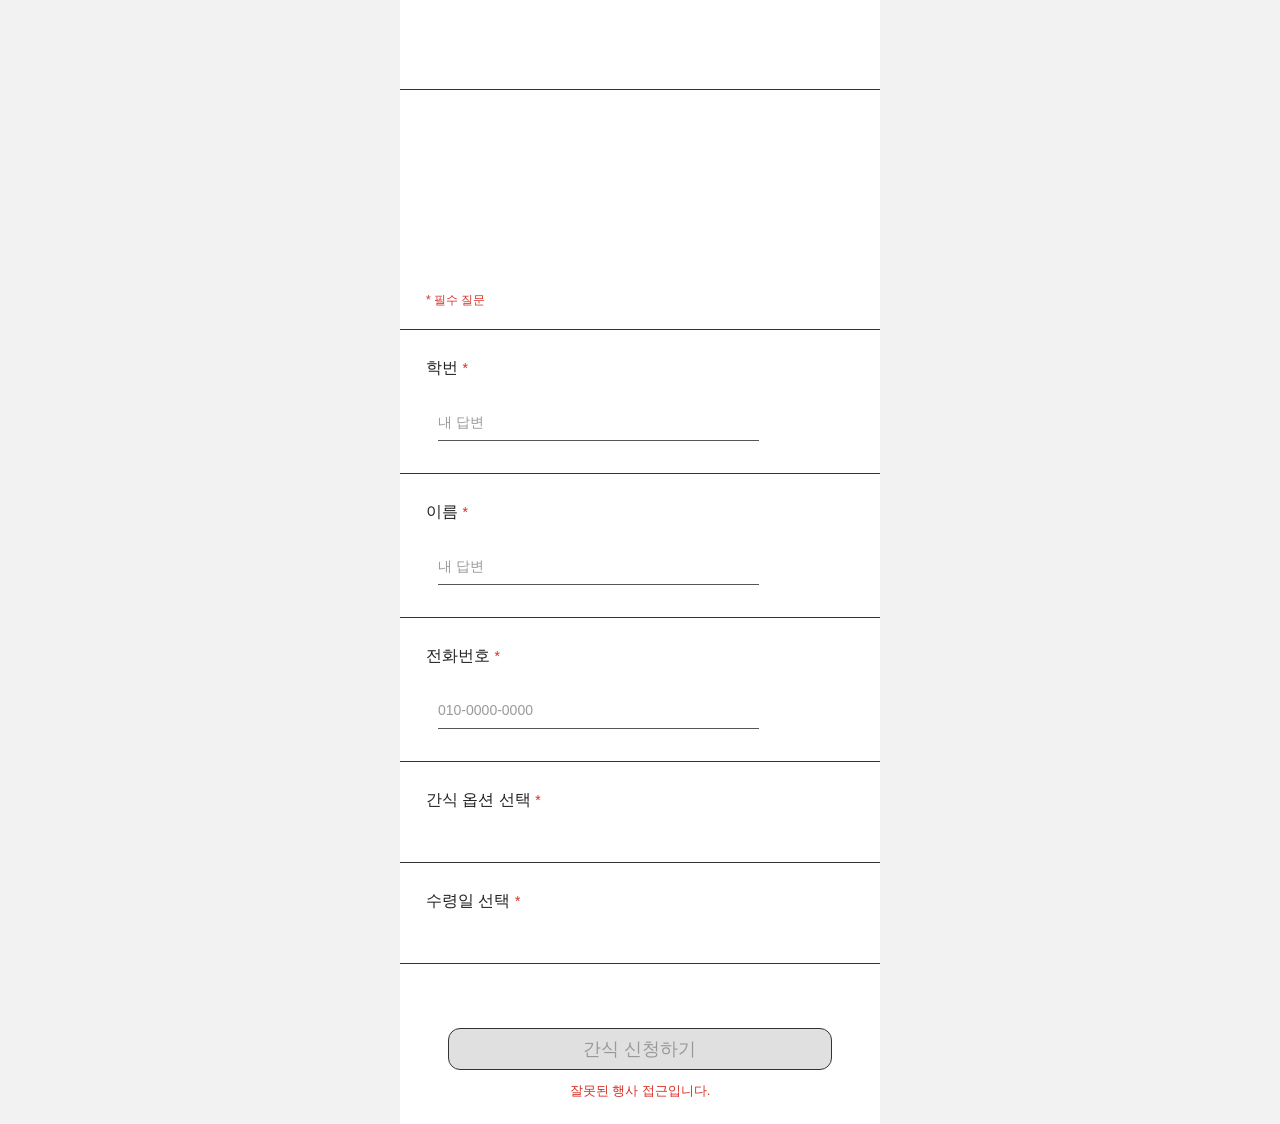
<file: src/main/resources/static/event.html>
<!DOCTYPE html>
<html lang="ko">

<head>
    <meta charset="UTF-8">
    <meta name="viewport" content="width=device-width, initial-scale=1">
    <title>간식 신청</title>
    <link rel="stylesheet" href="css/event.css">
</head>

<body class="event-page">
    <main class="container">
        <!-- 행사 제목 -->
        <header class="event-title">
            <h1 id="event-name"></h1>
        </header>

        <!-- 행사 안내문 -->
        <section id="event-info">
            <p id="event-description"></p>
            <p id="event-period"></p>
            <p class="required-notice">* 필수 질문</p>
        </section>

        <!-- 신청 폼 -->
        <form id="apply-form">

            <!-- 학번 -->
            <section class="form-card">
                <label for="student-id">
                    학번 <span class="required">*</span>
                </label>
                <input type="text"
                       id="student-id"
                       name="studentId"
                       placeholder="내 답변"
                       inputmode="numeric"
                       pattern="[0-9]{7}"
                       maxlength="7"
                       required>
            </section>

            <!-- 이름 -->
            <section class="form-card">
                <label for="student-name">
                    이름 <span class="required">*</span>
                </label>
                <input type="text"
                       id="student-name"
                       name="name"
                       placeholder="내 답변"
                       required>
            </section>

            <!-- 전화번호 -->
            <section class="form-card">
                <label for="phone">
                    전화번호 <span class="required">*</span>
                </label>
                <input type="tel"
                       id="phone"
                       name="phone"
                       placeholder="010-0000-0000"
                       required>
            </section>

            <!-- 간식 옵션 -->
            <section class="form-card">
                <h3>
                    간식 옵션 선택
                    <span class="required">*</span>
                </h3>
                <div id="option-list"></div>
            </section>

            <!-- 수령일 -->
            <section class="form-card">
                <h3>
                    수령일 선택
                    <span class="required">*</span>
                </h3>
                <div id="pickup-date-list"></div>
            </section>

            <!-- 신청 버튼 -->
            <div class="apply-area">
                <button type="submit"
                        id="apply-button"
                        disabled>
                    간식 신청하기
                </button>
                <p id="message" role="status"></p>
            </div>
        </form>
    </main>

    <script src="js/api.js"></script>
    <script src="js/socket.js"></script>
    <script src="js/event.js"></script>

</body>
</html>
</file>
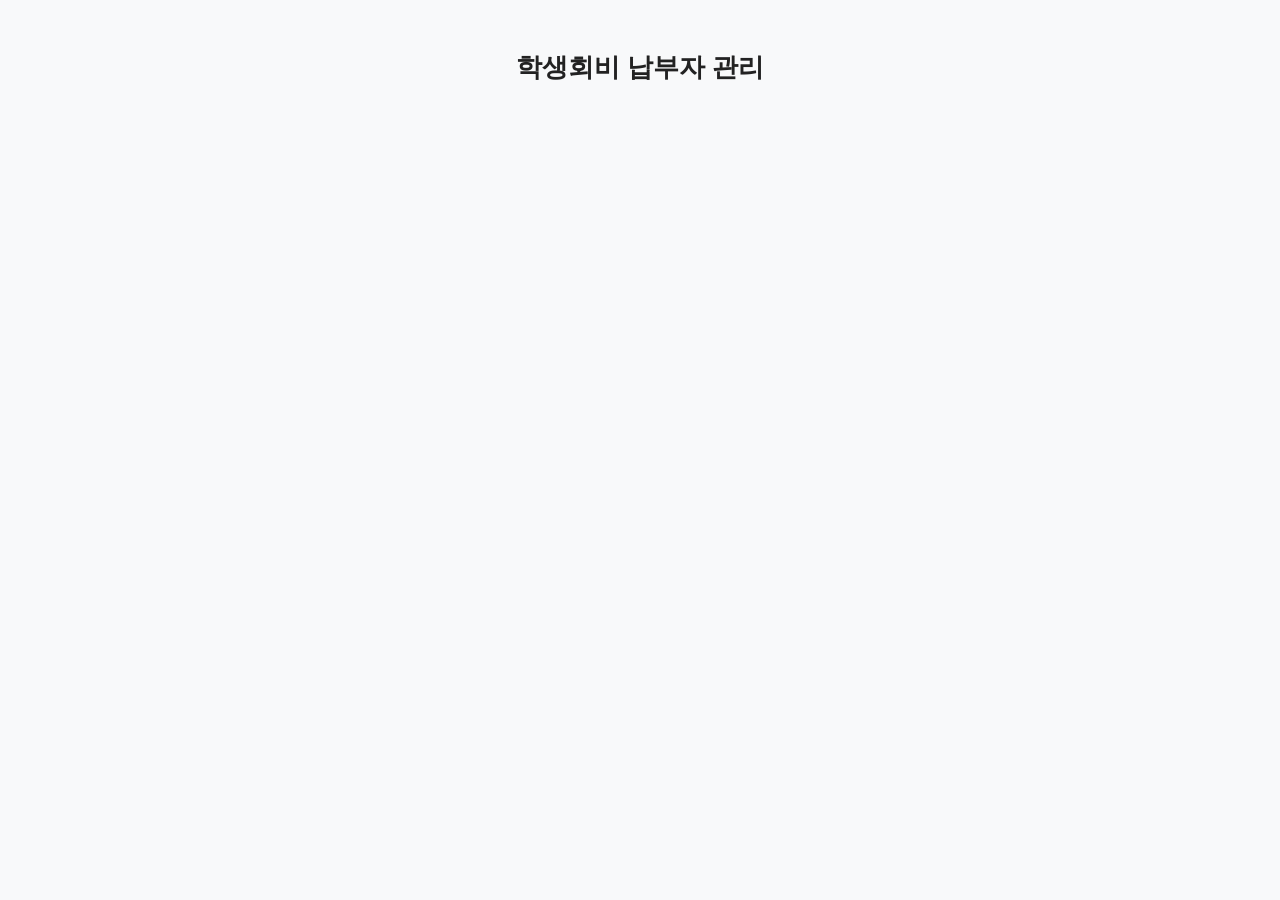
<file: src/main/resources/static/members.html>
<!DOCTYPE html>
<html lang="ko">
<head>
    <meta charset="UTF-8">
    <meta name="viewport" content="width=device-width, initial-scale=1">
    <title>학생회비 납부자 관리</title>
    <link rel="stylesheet" href="css/style.css">
</head>
<body>
    <!-- 납부자 명단 등록 (2순위) - 페이지 목록 기준 (와이어프레임에는 아직 없음) -->
    <main class="container">
        <h1>학생회비 납부자 관리</h1>
        <!-- TODO: 학번, 이름 명단 입력 → POST /api/admin/members, 등록된 명단 확인 -->
        <form id="members-form"></form>
    </main>

    <script src="js/api.js"></script>
    <script src="js/members.js"></script>
</body>
</html>
</file>
<file: src/main/resources/static/css/event.css>
/* ========================================
   event.html - 간식 신청 화면
======================================== */

body.event-page {
    margin: 0;
    padding: 0;
    background-color: #f2f2f2;
    font-family: "Noto Sans KR", Arial, sans-serif;
    color: #222;
}

.event-page * {
    box-sizing: border-box;
}

/* 전체 신청 화면 */
.event-page .container {
    width: 100%;
    max-width: 480px;
    min-height: 100vh;

    margin: 0 auto;
    padding: 0;

    background-color: #ffffff;
    border-radius: 0;
    box-shadow: none;

    display: flex;
    flex-direction: column;
}

/* 행사 제목 영역 */
.event-page .event-title {
    min-height: 90px;
    padding: 24px;

    display: flex;
    align-items: center;
    justify-content: center;

    border-bottom: 1px solid #333;
}

.event-page #event-name {
    margin: 0;
    font-size: 24px;
    font-weight: 600;
    text-align: center;
}

/* 행사 안내문 영역 */
.event-page #event-info {
    min-height: 240px;
    padding: 20px 26px;

    display: flex;
    flex-direction: column;

    border-bottom: 1px solid #333;
}

.event-page #event-description {
    flex: 1;
    margin: 0 0 20px;

    font-size: 14px;
    line-height: 1.8;
    white-space: pre-wrap;
    overflow-wrap: anywhere;
}

.event-page #event-period {
    margin: 10px 0;

    font-size: 12px;
    line-height: 1.6;
    color: #666;
}

.event-page .required-notice {
    margin: 8px 0 0;
    font-size: 12px;
    color: #d93025;
}

/* 신청 폼 */
.event-page #apply-form {
    display: flex;
    flex-direction: column;
    flex: 1;

    margin: 0;
    padding: 0;
}

/* 질문 영역 및 디바이더 */
.event-page .form-card {
    margin: 0;
    padding: 26px;

    background-color: #ffffff;

    border: none;
    border-bottom: 1px solid #333;
    border-radius: 0;
    box-shadow: none;
}

/* 질문 제목 */
.event-page .form-card > label,
.event-page .form-card > h3 {
    display: block;

    margin: 0 0 24px;

    font-size: 16px;
    font-weight: 500;
    line-height: 1.5;
}

/* 필수 질문 표시 */
.event-page .required {
    color: #d93025;
    font-size: 14px;
}

/* 주관식 입력창 */
.event-page input[type="text"],
.event-page input[type="tel"] {
    display: block;

    width: 75%;
    margin: 0 0 6px 12px;
    padding: 10px 0;

    background-color: transparent;

    border: none;
    border-bottom: 1px solid #555;
    border-radius: 0;

    outline: none;
    box-shadow: none;

    font-family: inherit;
    font-size: 14px;
    color: #222;
}

.event-page input::placeholder {
    color: #999;
}

/* 입력창 선택 시 */
.event-page input[type="text"]:focus,
.event-page input[type="tel"]:focus {
    border-bottom: 2px solid #333;
}

/* 옵션과 수령일 목록 - 세로 배치 */
.event-page #option-list,
.event-page #pickup-date-list {
    display: flex;
    flex-direction: column;
    gap: 14px;
}

/* 라디오 버튼 한 줄 */
.event-page .radio-item {
    display: flex;
    align-items: center;

    width: 100%;
    margin: 0;
    padding: 0 4px;
    gap: 10px;

    font-size: 13px;
    cursor: pointer;
}

/* 라디오 버튼 */
.event-page .radio-item input[type="radio"] {
    width: 18px;
    height: 18px;

    margin: 0;

    flex-shrink: 0;
    accent-color: #555;
    cursor: pointer;
}

/* 옵션명 */
.event-page #option-list .radio-item > span:nth-child(2) {
    white-space: nowrap;
}

/* 옵션명과 잔여 수량 사이 점선 */
.event-page #option-list .radio-item::after {
    content: "";

    flex: 1;
    min-width: 10px;

    border-bottom: 1px dashed #777;

    order: 1;
}

/* 잔여 수량 - 오른쪽 정렬 */
.event-page .remaining {
    order: 2;

    margin-left: 0;

    font-size: 12px;
    color: #333;
    white-space: nowrap;
}

/* 품절 표시 */
.event-page .remaining.sold-out {
    color: #d93025;
}

.event-page .radio-item.disabled {
    color: #999;
    cursor: not-allowed;
}

.event-page .radio-item input:disabled {
    cursor: not-allowed;
}

/* 신청 버튼 영역 */
.event-page .apply-area {
    flex: 1;

    min-height: 160px;
    padding: 40px 0 24px;

    display: flex;
    flex-direction: column;
    justify-content: flex-end;
    align-items: center;
}

/* 신청 버튼 */
.event-page #apply-button {
    display: block;

    width: 80%;
    min-height: 42px;
    padding: 8px 16px;

    background-color: #c0c0c0;
    color: #111;

    border: 1px solid #333;
    border-radius: 12px;

    font-family: inherit;
    font-size: 18px;
    font-weight: 500;

    cursor: pointer;
}

.event-page #apply-button:not(:disabled):hover {
    background-color: #adadad;
}

.event-page #apply-button:disabled {
    background-color: #e0e0e0;
    color: #999;
    cursor: not-allowed;
}

/* 오류 메시지 */
.event-page #message {
    margin: 12px 20px 0;
    font-size: 13px;
    text-align: center;
    color: #d93025;
}

.event-page #message:empty {
    display: none;
}
</file>
<file: src/main/resources/static/css/style.css>
/* 공통 스타일 (담당: 서유정) - 학생 화면은 휴대폰 기준 */

/* 전체 화면 */
* {
    box-sizing: border-box;
}

body {
    margin: 0;
    font-family: Arial, sans-serif;
    background-color: #f8f9fa;
    color: #222;
}

/* 기본 레이아웃 */
.container {
    max-width: 480px; /* 휴대폰 폭 정도로 제한 */
    margin: 0 auto;   /* PC에서는 가운데 정렬 */
    padding: 16px;
}

/* 페이지 제목 */
h1 {
    font-size: 26px;
    line-height: 1.5;
    text-align: center;
    margin: 32px 0;
}

/* 행사 목록 */
#event-list {
    display: flex;
    flex-direction: column;
    gap: 16px;
}

/* 행사 카드 */
.event-card {
    background-color: white;
    border: 1px solid #e5e7eb;
    border-radius: 12px;
    padding: 20px;
    cursor: pointer;
    transition: border-color 0.2s;
	position: relative;
	overflow: hidden;
}

.event-card:hover {
    border-color: #80a8e8;
}

/* 행사 이름 */
.event-card h2 {
    font-size: 18px;
    margin: 0 0 12px;
}

/* 행사 정보 */
.event-card p {
    font-size: 14px;
    line-height: 1.6;
    margin: 8px 0;
}

/* 신청 불가 행사 커버 */
.card-cover {
	position: absolute;
	inset: 0;
	background-color: rgba(0, 0, 0, 0.5);
	border-radius: inherit;
	z-index: 10;
}
/* 행사 상태 */
.event-status {
	position: absolute;
	right: 16px;
	bottom: 12px;
	margin: 0;
}

.event-status.OPEN {
    color: #16803c;
}

.event-status.UPCOMING {
    color: #b76b00;
}

.event-status.CLOSED {
    color: #777;
}

.sold-out {
    color: #e53935;
    font-weight: bold;
}

/* 서버 연결 끊김 안내 */
#connection-status {
    color: red;
    font-size: 14px;
    text-align: center;
}
</file>
